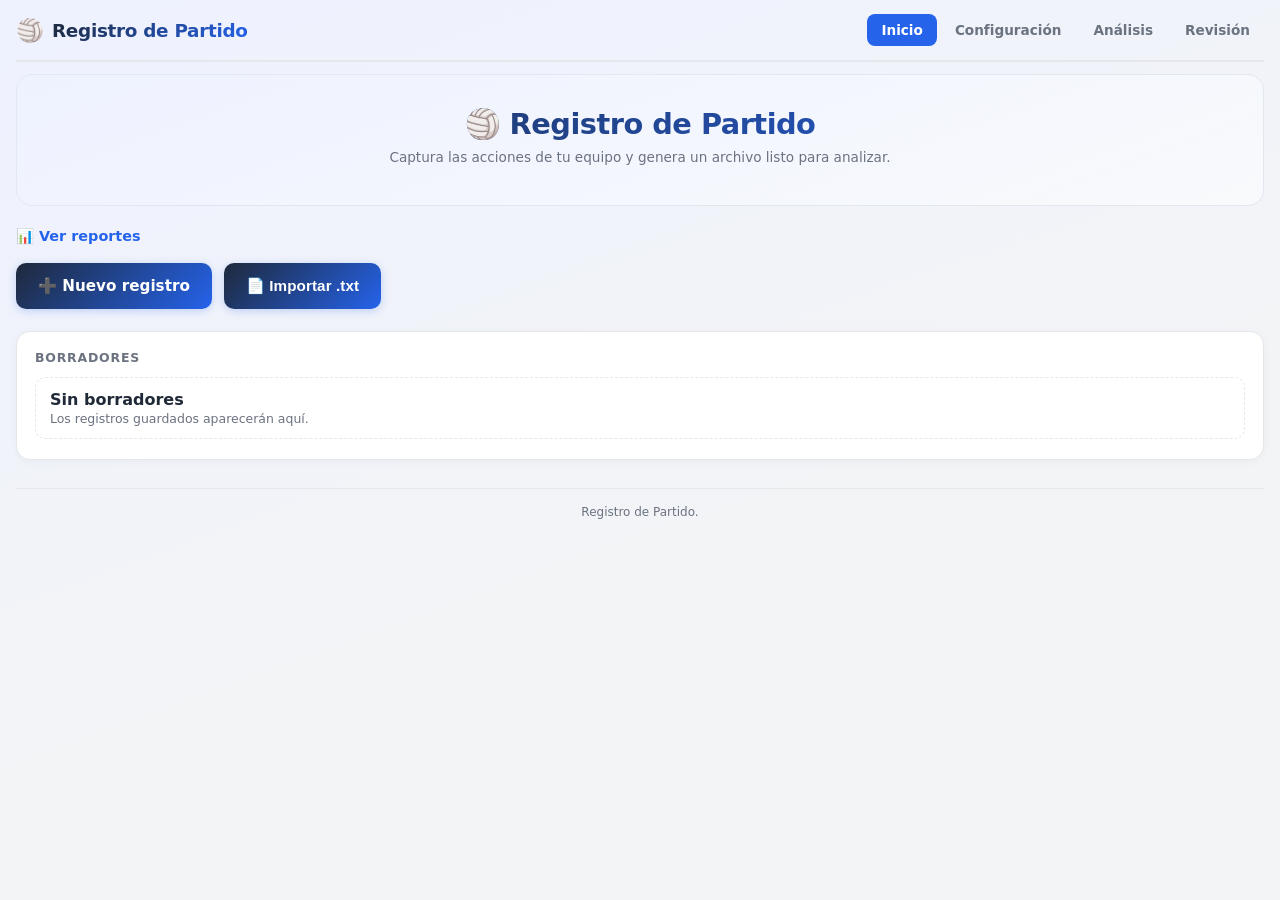
<file: logger/index.html>
<!DOCTYPE html>
<html lang="es">
<head>
  <meta charset="UTF-8">
  <meta name="viewport" content="width=device-width, initial-scale=1.0">
  <title>Registro de Partido</title>
    <link rel="icon" href="../favicon.ico" sizes="any">
  <!-- Shared design tokens from the generated reports (read-only) -->
  <link rel="stylesheet" href="../styles.css">
  <!-- Logger-specific layout -->
  <link rel="stylesheet" href="logger.css">
  <!-- Apply a stored theme choice before first paint (shared with the reports). -->
  <script>
  (function () {
    try {
      var t = localStorage.getItem('va-theme');
      if (t === 'light' || t === 'dark') {
        document.documentElement.setAttribute('data-theme', t);
      }
    } catch (e) {}
  })();
  </script>
</head>
<body class="lg-body">
<div class="container lg-container">

  <!-- ===== App bar ===== -->
  <header class="lg-appbar">
    <a href="#home" class="lg-appbar__brand">
      <span class="lg-appbar__logo" aria-hidden="true">🏐</span>
      <span class="lg-appbar__title">Registro de Partido</span>
    </a>
    <nav class="lg-appbar__nav" aria-label="Navegación principal">
      <a href="#home" class="lg-navlink" data-screen="home">Inicio</a>
      <a href="#setup" class="lg-navlink" data-screen="setup">Configuración</a>
      <a href="#analysis" class="lg-navlink" data-screen="analysis">Análisis</a>
      <a href="#review" class="lg-navlink" data-screen="review">Revisión</a>
    </nav>
  </header>

  <main class="lg-main">

    <!-- ================= HOME ================= -->
    <section id="screen-home" class="lg-screen" data-screen="home" aria-labelledby="home-title">
      <div class="hub-hero lg-hero">
        <h1 id="home-title"><span style="-webkit-text-fill-color:initial;">🏐</span> Registro de Partido</h1>
        <p class="hub-subtitle">Captura las acciones de tu equipo y genera un archivo listo para analizar.</p>
      </div>

      <p class="lg-reports-link">
        <a href="../index.html">📊 Ver reportes</a>
      </p>

      <div class="lg-actions">
        <a href="#setup" id="home-new" class="btn-primary lg-action-btn">➕ Nuevo registro</a>
        <button type="button" id="home-import" class="btn-primary lg-action-btn">📄 Importar .txt</button>
        <input type="file" id="lg-import-file" accept=".txt,text/plain" hidden>
      </div>

      <section class="lg-panel" aria-labelledby="drafts-title">
        <h2 id="drafts-title" class="lg-panel__title">Borradores</h2>
        <ul id="lg-drafts" class="lg-draft-list">
          <li class="lg-draft lg-draft--empty">
            <div class="lg-draft__info">
              <span class="lg-draft__name">Sin borradores</span>
              <span class="lg-draft__meta">Los registros guardados aparecerán aquí.</span>
            </div>
          </li>
        </ul>
      </section>
    </section>

    <!-- ================= SETUP WIZARD ================= -->
    <section id="screen-setup" class="lg-screen" data-screen="setup" aria-labelledby="setup-title">
      <div class="page-header lg-page-header">
        <a href="#home" class="back-link">← Inicio</a>
        <h1 id="setup-title">Configuración del partido</h1>
      </div>

      <ol class="lg-steps" aria-label="Pasos de configuración">
        <li class="lg-step lg-step--active">
          <span class="lg-step__num">1</span>
          <span class="lg-step__label">Equipo</span>
        </li>
        <li class="lg-step">
          <span class="lg-step__num">2</span>
          <span class="lg-step__label">Partido</span>
        </li>
        <li class="lg-step">
          <span class="lg-step__num">3</span>
          <span class="lg-step__label">Videos</span>
        </li>
      </ol>

      <!-- Step 1: Equipo -->
      <section class="lg-panel" aria-labelledby="setup-step1-title">
        <h2 id="setup-step1-title" class="lg-panel__title">1 · Equipo</h2>
        <div class="lg-field">
          <label for="setup-dataset">Equipo y torneo</label>
          <select id="setup-dataset">
            <option value="">— Selecciona un equipo —</option>
            <option value="__manual__">➕ Nuevo equipo (próximamente)</option>
          </select>
        </div>

        <div id="setup-manual" class="lg-notice" hidden>
          <p>🚧 La creación de equipos nuevos estará disponible en una próxima versión. Por ahora, selecciona un equipo existente de la lista.</p>
        </div>

        <div class="lg-field">
          <span class="lg-field__label">Roster</span>
          <div id="setup-roster-preview" class="lg-chips" aria-live="polite">
            <span class="lg-chips__empty">Selecciona un equipo para cargar el roster.</span>
          </div>
        </div>
        <p id="setup-step1-error" class="lg-error" role="alert"></p>
      </section>

      <!-- Step 2: Partido -->
      <section class="lg-panel" aria-labelledby="setup-step2-title">
        <h2 id="setup-step2-title" class="lg-panel__title">2 · Partido</h2>
        <div class="lg-field">
          <label for="setup-opponent">Rival</label>
          <input id="setup-opponent" type="text" placeholder="Atlas">
        </div>
        <div class="lg-field-row">
          <div class="lg-field">
            <label for="setup-order">Número de partido (NN)</label>
            <input id="setup-order" type="number" min="1" max="99" step="1" inputmode="numeric" placeholder="03">
          </div>
          <div class="lg-field">
            <label for="setup-date">Fecha del partido (opcional)</label>
            <input id="setup-date" type="date">
          </div>
        </div>
        <div class="lg-derived" aria-live="polite">
          <div><span class="lg-derived__label">Archivo</span> <code id="setup-filename">—</code></div>
          <div><span class="lg-derived__label">Título</span> <span id="setup-preview-title">—</span></div>
        </div>
        <p id="setup-step2-error" class="lg-error" role="alert"></p>
      </section>

      <!-- Step 3: Videos y sets -->
      <section class="lg-panel" aria-labelledby="setup-step3-title">
        <h2 id="setup-step3-title" class="lg-panel__title">3 · Videos y sets</h2>
        <p class="lg-hint">El marcador inicial indica los puntos anteriores a la grabación; no agrega jugadas ni estadísticas.</p>
        <div id="setup-sets" class="lg-sets"></div>
        <button type="button" id="setup-add-set" class="lg-btn-ghost">➕ Agregar set</button>
        <p id="setup-step3-error" class="lg-error" role="alert"></p>
      </section>

      <div class="lg-wizard-nav">
        <button type="button" id="setup-reset" class="lg-btn-ghost">Reiniciar</button>
        <button type="button" id="setup-start" class="btn-primary lg-action-btn" disabled>Comenzar análisis →</button>
      </div>
    </section>

    <!-- ================= ANALYSIS ================= -->
    <section id="screen-analysis" class="lg-screen" data-screen="analysis" aria-labelledby="analysis-title">
      <div class="page-header lg-page-header">
        <a href="#setup" class="back-link">← Configuración</a>
        <h1 id="analysis-title">Análisis del partido</h1>
      </div>

      <div id="analysis-set-tabs" class="lg-set-tabs" role="tablist" aria-label="Sets"></div>

      <div class="lg-analysis">
        <!-- Left: video + rallies -->
        <div class="lg-analysis__main">
          <div id="analysis-video" class="lg-video lg-a-video" role="img" aria-label="Área de video del partido">
            <span class="lg-video__icon" aria-hidden="true">▶</span>
            <span class="lg-video__hint">Video del partido</span>
          </div>

          <div id="analysis-capture" class="lg-capture" hidden>
            <button type="button" id="analysis-mark" class="lg-btn-ghost lg-capture__mark">⏱ Marcar inicio</button>
            <span class="lg-capture__times" aria-live="polite">
              Inicio <b id="analysis-cap-start">—</b> · Fin <b id="analysis-cap-end">—</b>
            </span>
          </div>

          <section class="lg-panel lg-a-rallies" aria-labelledby="rallies-title">
            <h2 id="rallies-title" class="lg-panel__title">Rallies registrados</h2>
            <div id="analysis-replay" class="lg-replay" hidden></div>
            <ol id="analysis-rallies" class="lg-rally-list"></ol>
          </section>
        </div>

        <!-- Right: tagging controls -->
        <div class="lg-analysis__side">
          <div class="lg-analysis__controls">
          <section class="lg-panel lg-a-roster" aria-labelledby="roster-title">
            <h2 id="roster-title" class="lg-panel__title">Jugadora</h2>
            <div class="lg-roster" id="analysis-roster" role="group" aria-label="Jugadoras">
              <button type="button" class="lg-token-btn lg-roster-btn" disabled>1</button>
              <button type="button" class="lg-token-btn lg-roster-btn" disabled>2</button>
              <button type="button" class="lg-token-btn lg-roster-btn" disabled>7</button>
              <button type="button" class="lg-token-btn lg-roster-btn" disabled>8</button>
              <button type="button" class="lg-token-btn lg-roster-btn" disabled>10</button>
              <button type="button" class="lg-token-btn lg-roster-btn" disabled>12</button>
              <button type="button" class="lg-token-btn lg-roster-btn" disabled>17</button>
              <button type="button" class="lg-token-btn lg-roster-btn" disabled>20</button>
              <button type="button" class="lg-token-btn lg-roster-btn" disabled>23</button>
            </div>
          </section>

          <section class="lg-panel lg-a-action" aria-labelledby="action-title">
            <h2 id="action-title" class="lg-panel__title">Acción</h2>
            <div class="lg-token-row lg-token-row--action" role="group" aria-label="Acciones">
              <button type="button" class="lg-token-btn" data-action="S" title="Saque (S)"><b>S</b><small>Saque</small></button>
              <button type="button" class="lg-token-btn" data-action="R" title="Recepción (R)"><b>R</b><small>Recepción</small></button>
              <button type="button" class="lg-token-btn" data-action="E" title="Acomodo (E)"><b>E</b><small>Acomodo</small></button>
              <button type="button" class="lg-token-btn" data-action="A" title="Ataque (A)"><b>A</b><small>Ataque</small></button>
              <button type="button" class="lg-token-btn" data-action="D" title="Defensa (D)"><b>D</b><small>Defensa</small></button>
              <button type="button" class="lg-token-btn" data-action="B" title="Bloqueo (B)"><b>B</b><small>Bloqueo</small></button>
            </div>

            <h2 class="lg-panel__title lg-panel__title--sub">Calificación</h2>
            <div class="lg-token-row lg-token-row--grade" role="group" aria-label="Calificaciones">
              <button type="button" class="lg-token-btn lg-grade lg-grade--perfect" data-grade="#"><b>#</b><small>Perfecta</small></button>
              <button type="button" class="lg-token-btn lg-grade lg-grade--positive" data-grade="+"><b>+</b><small>Positiva</small></button>
              <button type="button" class="lg-token-btn lg-grade lg-grade--regular" data-grade="!"><b>!</b><small>Regular</small></button>
              <button type="button" class="lg-token-btn lg-grade lg-grade--error" data-grade="-"><b>−</b><small>Error</small></button>
            </div>
          </section>

          <section class="lg-panel lg-a-chain" aria-labelledby="chain-title">
            <h2 id="chain-title" class="lg-panel__title">Cadena del rally</h2>
            <div class="lg-chain" aria-live="polite">
              <code id="analysis-chain" class="lg-chain__text"></code>
              <span class="lg-chain__caret" aria-hidden="true"></span>
            </div>
            <div class="lg-chain-actions">
              <button type="button" id="analysis-undo" class="lg-btn-ghost">⌫ Quitar última acción</button>
            </div>
          </section>

          <section class="lg-panel lg-a-outcome" aria-labelledby="outcome-title">
            <h2 id="outcome-title" class="lg-panel__title">Resultado del rally</h2>
            <div class="lg-outcomes" role="group" aria-label="Resultado del rally">
              <button type="button" class="lg-outcome lg-outcome--won" data-outcome="won">Ganado</button>
              <button type="button" class="lg-outcome lg-outcome--lost" data-outcome="lost">Perdido</button>
              <button type="button" class="lg-outcome lg-outcome--re" data-outcome="won:re">Ganado · error rival</button>
              <button type="button" class="lg-outcome lg-outcome--se" data-outcome="won:se">Ganado · saque rival</button>
            </div>
          </section>
          </div>
          <div class="lg-analysis__submit lg-a-submit">
            <button type="button" id="analysis-send" class="btn-success lg-action-btn lg-send" disabled>✓ Enviar rally</button>
            <a href="#review" class="lg-navlink lg-analysis-next">Ir a revisión →</a>
          </div>
        </div>
      </div>
    </section>

    <!-- ================= REVIEW / EXPORT ================= -->
    <section id="screen-review" class="lg-screen" data-screen="review" aria-labelledby="review-title">
      <div class="page-header lg-page-header">
        <a href="#analysis" class="back-link">← Análisis</a>
        <h1 id="review-title">Revisión y exportación</h1>
      </div>

      <section class="lg-panel" aria-labelledby="log-title">
        <h2 id="log-title" class="lg-panel__title">Vista previa del registro</h2>
        <pre id="review-log" class="lg-log-preview" aria-label="Vista previa del archivo de registro">El registro aparecerá aquí cuando etiquetes rallies.</pre>
      </section>

      <div class="lg-review-actions">
        <button type="button" id="review-export" class="btn-primary lg-action-btn">⬇ Exportar .txt</button>
        <button type="button" id="review-import" class="btn-primary lg-action-btn">📄 Importar .txt</button>
        <button type="button" class="btn-success lg-action-btn" disabled title="Disponible próximamente">📤 Enviar para revisión</button>
      </div>
    </section>

  </main>

  <footer class="lg-footer">
    <p>Registro de Partido.</p>
  </footer>

</div>

<script src="datasets.js"></script>
<script src="app.js"></script>
</body>
</html>
</file>
<file: styles.css>
@media (max-width: 600px) {
    #githubFileSelect {
        width: 100% !important;
        min-width: 0 !important;
        margin: 10px 0 0 0 !important;
        font-size: 0.9em;
        padding: 10px 8px;
        box-sizing: border-box;
        border-radius: 8px;
        margin-left: 0;
        margin-top: 8px;
        text-overflow: ellipsis;
        overflow: hidden;
        white-space: nowrap;
    }
}

/* Responsive: Player cards span full width on small screens */
@media (max-width: 600px) {
    .players-grid,
    #teamActionsGrid {
        grid-template-columns: 1fr !important;
    }
    .stat-card,
    .match-card,
    .team-summary-card {
        width: 100%;
        grid-column: auto !important;
        margin-left: 0;
        margin-right: 0;
        padding: 18px 12px 18px 12px !important;
        font-size: 1rem !important;
        box-sizing: border-box;
    }
}
/* --- GitHub Import UI --- */
#githubFileSelect {
    display: inline-block;
    padding: 8px 12px;
    border-radius: 8px;
    border: 1px solid var(--primary);
    background: var(--surface-2);
    color: var(--primary);
    font-size: 1rem;
    font-family: inherit;
    box-shadow: 0 2px 8px rgba(37,99,235,0.08);
    transition: border-color 0.2s, box-shadow 0.2s;
    margin-left: 10px;
    min-width: 160px;
    max-width: 100%;
}
#githubFileSelect:focus, #githubFileSelect:hover {
    border-color: var(--primary-hover);
    box-shadow: 0 4px 12px rgba(37,99,235,0.15);
    outline: none;
}
@media (max-width: 600px) {
    #githubFileSelect {
        width: 100% !important;
        min-width: 0 !important;
        margin: 10px 0 0 0 !important;
        font-size: 1.1em;
        padding: 12px 10px;
        box-sizing: border-box;
        border-radius: 8px;
        margin-left: 0;
        margin-top: 8px;
    }
}

.team-summary-card {
    grid-column: span 2;
    background: var(--surface-3);
    border: 2px solid var(--primary);
    box-shadow: 0 4px 16px 0 rgba(37,99,235,0.07);
    padding: 24px 24px 18px 24px;
    font-size: 1.08rem;
    margin-bottom: 10px;
}
/* Modern summary table styles */
.summary-table {
    width: 100%;
    border-collapse: separate;
    border-spacing: 0;
    background: var(--card-bg);
    border-radius: 10px;
    box-shadow: 0 2px 8px 0 rgba(31,41,55,0.06);
    overflow: hidden;
    margin-bottom: 10px;
    font-size: 0.8rem;
    margin-top: 6px;
}
.summary-table th, .summary-table td {
    padding: 10px 14px;
    text-align: center;
    border-bottom: 1px solid var(--border-strong);
}
.summary-table th {
    background: var(--table-head-bg);
    font-weight: 600;
    color: var(--text-main);
    text-transform: uppercase;
    font-size: 0.8rem;
    letter-spacing: 0.5px;
}
.summary-table tr:last-child td {
    border-bottom: none;
}
.summary-table td:first-child {
    text-align: left;
    font-weight: 600;
    color: var(--text-main);
    background: var(--surface-2);
    border-radius: 8px 0 0 8px;
}
.summary-table td:last-child {
    border-radius: 0 8px 8px 0;
}
.summary-table tr {
}
.highlight-good {
    color: var(--success) !important;
    font-weight: bold;
    background: var(--good-bg);
    border-radius: 6px;
}
.highlight-bad {
    color: var(--danger) !important;
    font-weight: bold;
    background: var(--bad-bg);
    border-radius: 6px;
}
.highlight-regular {
    color: var(--regular-text) !important;
    font-weight: bold;
    background: var(--regular-bg);
    border-radius: 6px;
}
/* Preserve the match report's replay link appearance. */
.replay-link {
    background: var(--surface-2);
    color: var(--text-main);
    border: 1px solid var(--primary);
    border-radius: 6px;
    padding: 10px;
    font: inherit;
}
/* Spoiler-safe spectator viewer, composed from the shared dashboard components. */
.replay-viewer { --primary: var(--info-text); --text-muted: var(--ui-muted); }
.replay-workspace, .replay-playback, .replay-details { min-width: 0; }
.replay-playback { align-self: start; }
.replay-viewer .replay-details .section-title:first-child { margin-top: 0; }
.replay-viewer .stat-card { border-radius: 12px; box-shadow: none; }
.replay-viewer .back-link, .replay-viewer .replay-back-nav a,
.replay-viewer .replay-detail-note a {
    display: inline-flex;
    align-items: center;
    min-height: 44px;
}
.replay-viewer .replay-back-nav a { color: var(--card-bg) !important; box-sizing: border-box; }
.replay-viewer .section-title:focus-visible { outline: 3px solid var(--primary); outline-offset: 3px; }
.replay-viewer .section-title { min-height: 44px; box-sizing: border-box; }
.replay-viewer .report-header { margin-bottom: 16px; }
.replay-viewer .report-header h1 { overflow-wrap: anywhere; }
.replay-scoreboard { margin: 0 0 18px; padding: 16px; }
.replay-scoreboard-row {
    display: grid;
    grid-template-columns: minmax(0, 1fr) auto minmax(0, 1fr);
    align-items: center;
    gap: 20px;
}
.replay-side-label { color: var(--text-main); font-size: 1.2rem; font-weight: 700; min-width: 0; overflow-wrap: anywhere; }
/* Mirror the labels around the centred score: team reads toward it from the left, rival from the right. */
.replay-side-label:first-child { text-align: right; }
.replay-side-label:last-child { text-align: left; }
.replay-score { white-space: nowrap; font-size: 2rem; }
.replay-context { margin: 0 0 18px; text-align: center; }
.replay-current { margin: 0; }
.replay-start-note { color: var(--text-muted); font-size: 0.8rem; margin: 8px 0 0; }
.replay-video { margin: 0 0 14px; padding: 10px; }
.replay-video-frame {
    aspect-ratio: 16 / 9;
    background: var(--surface-3);
    border-radius: 8px;
    overflow: hidden;
    width: 100%;
}
.replay-video-frame > *, .replay-video-frame iframe { display: block; width: 100%; height: 100%; border: 0; }
.replay-controls { display: flex; flex-wrap: wrap; align-items: center; gap: 8px; }
.replay-control-set { display: flex; align-items: center; gap: 8px; flex: 0 1 auto; min-width: 0; }
.replay-viewer .replay-label-short { display: none; }
.replay-viewer button, .replay-viewer select, .replay-viewer .replay-link {
    background: var(--surface-2);
    color: var(--text-main);
    border: 1px solid var(--text-soft);
    border-radius: 8px;
    padding: 9px 12px;
    font: inherit;
    text-decoration: none;
    box-sizing: border-box;
    min-width: 44px;
    min-height: 44px;
}
.replay-viewer .replay-link:not([hidden]) { display: inline-flex; align-items: center; }
.replay-viewer button:not(:disabled), .replay-viewer select, .replay-viewer .replay-link { cursor: pointer; }
.replay-viewer button:disabled { opacity: 0.55; cursor: not-allowed; }
.replay-viewer .replay-link { color: var(--primary); border-color: var(--primary); }
.replay-viewer :focus-visible, .replay-notice :focus-visible {
    outline: 3px solid var(--primary);
    outline-offset: 3px;
}
.replay-status, .replay-muted { color: var(--text-muted); font-size: 0.82rem; }
.replay-status { margin: 7px 0 16px; min-height: 1.3em; }
.replay-muted { margin: 0 0 10px; }
.general-stats.replay-cards { grid-template-columns: repeat(3, minmax(0, 1fr)); gap: 12px; }
.replay-cards .stat-card { margin: 0; width: auto; }
.replay-cards .stat-value { overflow-wrap: anywhere; }
.replay-table-note { margin: 0 0 8px; overflow-wrap: anywhere; }
.replay-table-wrap {
    background: var(--card-bg);
    border-radius: 8px;
    overflow-x: auto;
    scrollbar-color: var(--border) var(--surface-2);
}
.replay-table-wrap::-webkit-scrollbar { height: 8px; }
.replay-table-wrap::-webkit-scrollbar-track { background: var(--surface-2); }
.replay-table-wrap::-webkit-scrollbar-thumb { background: var(--border); border-radius: 4px; }
.replay-table-wrap .summary-table { min-width: 0; }
.replay-detail-note { margin-top: 12px; }
.replay-viewer .replay-detail-note a { color: var(--primary); font-weight: 600; text-decoration: none; }
.replay-viewer .replay-detail-note a:hover { text-decoration: underline; }
.replay-spotlight-control { display: flex; flex-wrap: wrap; align-items: center; gap: 8px; margin: 0 0 12px; }
.replay-spotlight-control select { min-width: 0; max-width: 100%; }
.replay-spotlight-control label { color: var(--text-main); font-weight: 600; }
.replay-spotlight[hidden] { display: none; }
.replay-spotlight { margin: 0 0 14px; }
.replay-spotlight .card-header { background: var(--surface-2); color: var(--text-main); }
.replay-spotlight .card-body { padding: 12px; }
.replay-spotlight-values { display: grid; grid-template-columns: repeat(4, minmax(0, 1fr)); gap: 8px; }
.replay-spotlight-value { background: var(--surface-2); border: 1px solid var(--border); border-radius: 8px; padding: 10px 6px; text-align: center; }
.replay-spotlight-value strong { display: block; color: var(--text-main); font-size: 1.1rem; }
.replay-spotlight-value span { color: var(--text-muted); font-size: 0.68rem; }
.replay-spotlight-empty { color: var(--text-muted); font-size: 0.82rem; margin: 10px 0 0; }
.replay-table-wrap tr[aria-current="true"] { background: var(--primary-soft); font-weight: 700; }
.replay-table-wrap tr[aria-current="true"] td { background: var(--primary-soft); font-weight: 700; }
.replay-table-wrap tr[aria-current="true"] td:first-child { box-shadow: inset 3px 0 0 var(--primary); }
.replay-rallies { gap: 8px; padding: 0; margin: 0; }
.replay-rallies button { justify-content: center; padding: 8px 10px; }
.replay-rallies button.replay-rally--won { background: var(--good-bg); color: var(--good-text); border-color: var(--good-text); }
.replay-rallies button.replay-rally--lost { background: var(--bad-bg); color: var(--ui-loss-text); border-color: var(--ui-loss-text); }
.replay-rallies button[aria-current="true"] { box-shadow: inset 0 0 0 2px var(--primary); font-weight: 800; }
.replay-viewer .replay-rallies button:focus-visible { outline: 3px solid var(--text-strong); outline-offset: 3px; }
.replay-notice { margin: 20px 0; padding: 16px; background: var(--surface-2); border-radius: 8px; }
.replay-notice details { margin-top: 14px; }
.replay-viewer .section-title { margin-top: 18px; }
.replay-value-pulse { animation: replay-value-pulse 600ms ease-out; }
.rating-pill.replay-value-pulse { animation: replay-rating-pulse 600ms ease-out; }
@keyframes replay-rating-pulse {
    from { transform: scale(1.08); }
    to { transform: scale(1); }
}
@keyframes replay-value-pulse {
    0% { background: var(--primary-soft); }
    100% { background: var(--surface-2); }
}
@media (min-width: 1200px) {
    .container.replay-viewer { max-width: 1600px; }
    .replay-workspace {
        display: grid;
        grid-template-columns: minmax(0, 3fr) minmax(0, 2fr);
        gap: 24px;
        align-items: start;
    }
}
@media (min-width: 1200px) and (min-height: 800px) {
    .replay-playback { position: sticky; top: 16px; }
}
@media (max-width: 600px) {
    /* The shared mobile .stat-card rule uses !important padding; override it here. */
    .replay-viewer .replay-scoreboard.stat-card { padding: 12px 8px !important; }
    .replay-viewer .replay-video.stat-card { padding: 4px !important; }
    .replay-video-frame { border-radius: 6px; }
    .replay-scoreboard-row { gap: 10px; }
    .replay-side-label { font-size: 1rem; }
    .replay-score { font-size: 1.8rem; }
    .replay-controls { gap: 6px; }
    .replay-viewer .replay-control-set label {
        position: absolute;
        width: 1px;
        height: 1px;
        margin: -1px;
        overflow: hidden;
        clip: rect(0 0 0 0);
        white-space: nowrap;
    }
    .replay-viewer .replay-control-set select { padding: 9px 4px; }
    .replay-viewer .replay-controls > button {
        flex: 1 1 0;
        min-width: max-content;
        padding: 9px 4px;
        white-space: nowrap;
    }
    .replay-viewer .replay-label-full { display: none; }
    .replay-viewer .replay-label-short { display: inline; }
    .general-stats.replay-cards { grid-template-columns: repeat(2, minmax(0, 1fr)); gap: 8px; }
    .replay-table-wrap .summary-table th, .replay-table-wrap .summary-table td { padding: 8px 5px; }
    .replay-table-wrap .summary-table th { font-size: 0.68rem; letter-spacing: 0; }
    .replay-spotlight-values { grid-template-columns: repeat(2, minmax(0, 1fr)); }
    .replay-spotlight-control { align-items: stretch; flex-direction: column; gap: 6px; }
    .replay-spotlight-control select { width: 100%; }
}
@media (prefers-reduced-motion: reduce) {
    .replay-value-pulse, .rating-pill.replay-value-pulse { animation: none; }
}
/* Volleyball Analytics Dashboard Styles */
:root {
    --primary: #2563eb;
    --primary-hover: #1d4ed8;
    --success: #16a34a;
    --warning: #f59e0b;
    --danger: #dc2626;
    --bg: #f3f4f6;
    --bg-grad-1: #eef2ff;
    --bg-grad-2: #f3f4f6;
    --card-bg: #ffffff;
    --surface-2: #f8fafc;
    --surface-3: #f1f5f9;
    --border: #e2e8f0;
    --border-strong: #e5e7eb;
    --text-main: #1f2937;
    --text-muted: #6b7280;
    --ui-muted: #475569;
    --ui-loss-text: #b91c1c;
    --text-soft: #64748b;
    --text-faint: #94a3b8;
    --text-strong: #0f172a;
    --bar-track: #f3f4f6;
    --table-head-bg: #f3f4f6;
    --good-bg: #f0fdf4;
    --good-text: #15803d;
    --good-border: #86efac;
    --bad-bg: #fef2f2;
    --bad-text: #dc2626;
    --bad-border: #fca5a5;
    --regular-bg: #fef3c7;
    --regular-text: #d97706;
    --rating-mid-text: #92400e;
    --win-bg: #dcfce7;
    --win-text: #16a34a;
    --loss-bg: #fee2e2;
    --loss-text: #dc2626;
    --pos-bg: #e0e7ff;
    --pos-text: #4338ca;
    --primary-soft: #eef2ff;
    --info-bg: #eff6ff;
    --info-text: #1d4ed8;
    --info-border: #93c5fd;
    --regular-border: #fcd34d;
    --heading-grad-1: #1e293b;
    --heading-grad-2: #2563eb;
}

/* Dark theme tokens. Applied when the user explicitly picks dark, or when the
   OS prefers dark and the user has not picked light. */
:root[data-theme="dark"] {
    --primary: #3b82f6;
    --primary-hover: #93c5fd;
    --success: #4ade80;
    --warning: #fbbf24;
    --danger: #f87171;
    --bg: #0f172a;
    --bg-grad-1: #0b1120;
    --bg-grad-2: #0f172a;
    --card-bg: #1e293b;
    --surface-2: #273449;
    --surface-3: #223047;
    --border: #334155;
    --border-strong: #3b4a63;
    --text-main: #e5e7eb;
    --text-muted: #94a3b8;
    --ui-muted: #94a3b8;
    --ui-loss-text: #fca5a5;
    --text-soft: #94a3b8;
    --text-faint: #64748b;
    --text-strong: #f1f5f9;
    --bar-track: #334155;
    --table-head-bg: #273449;
    --good-bg: rgba(34,197,94,0.16);
    --good-text: #4ade80;
    --good-border: rgba(134,239,172,0.4);
    --bad-bg: rgba(248,113,113,0.16);
    --bad-text: #f87171;
    --bad-border: rgba(252,165,165,0.4);
    --regular-bg: rgba(251,191,36,0.16);
    --regular-text: #fbbf24;
    --rating-mid-text: var(--regular-text);
    --win-bg: rgba(34,197,94,0.18);
    --win-text: #4ade80;
    --loss-bg: rgba(248,113,113,0.18);
    --loss-text: #f87171;
    --pos-bg: rgba(99,102,241,0.22);
    --pos-text: #c7d2fe;
    --primary-soft: rgba(96,165,250,0.16);
    --info-bg: rgba(96,165,250,0.16);
    --info-text: #93c5fd;
    --info-border: rgba(147,197,253,0.4);
    --regular-border: rgba(252,211,77,0.4);
    --heading-grad-1: #93c5fd;
    --heading-grad-2: #60a5fa;
}

@media (prefers-color-scheme: dark) {
    :root:not([data-theme="light"]) {
        --primary: #3b82f6;
        --primary-hover: #93c5fd;
        --success: #4ade80;
        --warning: #fbbf24;
        --danger: #f87171;
        --bg: #0f172a;
        --bg-grad-1: #0b1120;
        --bg-grad-2: #0f172a;
        --card-bg: #1e293b;
        --surface-2: #273449;
        --surface-3: #223047;
        --border: #334155;
        --border-strong: #3b4a63;
        --text-main: #e5e7eb;
        --text-muted: #94a3b8;
        --ui-muted: #94a3b8;
        --ui-loss-text: #fca5a5;
        --text-soft: #94a3b8;
        --text-faint: #64748b;
        --text-strong: #f1f5f9;
        --bar-track: #334155;
        --table-head-bg: #273449;
        --good-bg: rgba(34,197,94,0.16);
        --good-text: #4ade80;
        --good-border: rgba(134,239,172,0.4);
        --bad-bg: rgba(248,113,113,0.16);
        --bad-text: #f87171;
        --bad-border: rgba(252,165,165,0.4);
        --regular-bg: rgba(251,191,36,0.16);
        --regular-text: #fbbf24;
        --rating-mid-text: var(--regular-text);
        --win-bg: rgba(34,197,94,0.18);
        --win-text: #4ade80;
        --loss-bg: rgba(248,113,113,0.18);
        --loss-text: #f87171;
        --pos-bg: rgba(99,102,241,0.22);
        --pos-text: #c7d2fe;
        --primary-soft: rgba(96,165,250,0.16);
        --info-bg: rgba(96,165,250,0.16);
        --info-text: #93c5fd;
        --info-border: rgba(147,197,253,0.4);
        --regular-border: rgba(252,211,77,0.4);
        --heading-grad-1: #93c5fd;
        --heading-grad-2: #60a5fa;
    }
}

body {
    font-family: 'Segoe UI', system-ui, sans-serif;
    background: linear-gradient(160deg, var(--bg-grad-1) 0%, var(--bg-grad-2) 60%);
    color: var(--text-main);
    margin: 0;
    padding: 20px;
    min-height: 100vh;
}

.container {
    max-width: 1000px;
    margin: 0 auto;
}

.input-section {
    background: var(--card-bg);
    padding: 24px 24px 20px;
    border-radius: 16px;
    box-shadow: 0 4px 24px -4px rgba(37,99,235,0.10), 0 1px 4px rgba(0,0,0,0.06);
    margin-bottom: 30px;
    border-top: 4px solid var(--primary);
}

.input-section h2 {
    margin: 0 0 6px;
    font-size: 1.4rem;
    font-weight: 800;
    letter-spacing: -0.3px;
    color: var(--primary);
}

.input-section p {
    margin: 0 0 12px;
    font-size: 0.85rem;
    color: var(--text-muted);
}

textarea {
    width: 100%;
    height: 80px;
    padding: 10px 12px;
    border: 1.5px solid var(--border);
    border-radius: 10px;
    font-family: monospace;
    font-size: 0.85rem;
    margin-bottom: 10px;
    box-sizing: border-box;
    transition: border-color 0.2s, box-shadow 0.2s;
    background: var(--surface-2);
}

textarea:focus {
    outline: none;
    border-color: var(--primary);
    box-shadow: 0 0 0 3px rgba(37,99,235,0.12);
    background: var(--card-bg);
}

.btn-group { display: flex; gap: 10px; flex-wrap: wrap; align-items: center; }
button {
    padding: 10px 20px;
    border-radius: 8px;
    cursor: pointer;
    font-weight: 600;
    font-size: 0.88rem;
    border: none;
    transition: background 0.15s ease, transform 0.1s ease, box-shadow 0.15s ease;
    letter-spacing: 0.1px;
}
button:hover { transform: translateY(-1px); }
button:active { transform: translateY(0); }
.btn-primary {
    background: linear-gradient(135deg, #1e293b 0%, #2563eb 100%);
    color: white;
    box-shadow: 0 2px 8px rgba(37,99,235,0.25);
}
.btn-primary:hover {
    background: linear-gradient(135deg, #0f172a 0%, #1d4ed8 100%);
    box-shadow: 0 4px 14px rgba(37,99,235,0.35);
}
.btn-success {
    background: linear-gradient(135deg, #15803d 0%, #16a34a 100%);
    color: white;
    box-shadow: 0 2px 8px rgba(22,163,74,0.25);
}
.btn-success:hover {
    background: linear-gradient(135deg, #166534 0%, #15803d 100%);
    box-shadow: 0 4px 14px rgba(22,163,74,0.35);
}

.dashboard {
    display: none;
    background: var(--card-bg);
    padding: 24px;
    border-radius: 16px;
    box-shadow: 0 4px 24px -4px rgba(0,0,0,0.10), 0 1px 4px rgba(0,0,0,0.06);
}

.report-header {
    text-align: center;
    margin-bottom: 24px;
    padding-bottom: 16px;
    border-bottom: 2px solid var(--border-strong);
}

.report-header h1 {
    margin: 0;
    font-size: 1.6rem;
    font-weight: 800;
    letter-spacing: -0.5px;
    background: linear-gradient(135deg, var(--heading-grad-1) 0%, var(--heading-grad-2) 100%);
    -webkit-background-clip: text;
    -webkit-text-fill-color: transparent;
    background-clip: text;
}

.report-header #reportDate {
    color: var(--text-muted);
    margin: 4px 0 0;
    font-size: 0.8rem;
}

.youtube-banner {
    display: flex;
    align-items: center;
    justify-content: center;
    gap: 12px;
    margin-top: 12px;
    padding: 10px 16px;
    background: var(--card-bg);
    border: 1px solid var(--border-strong);
    border-radius: 12px;
    flex-wrap: wrap;
}

.youtube-banner__label {
    display: flex;
    align-items: center;
    gap: 6px;
    color: var(--text-main);
    font-size: 0.8rem;
    font-weight: 700;
    text-transform: uppercase;
    letter-spacing: 0.6px;
    white-space: nowrap;
}

.youtube-banner__icon {
    width: 22px;
    height: 22px;
    color: #dc2626;
    flex-shrink: 0;
}

.youtube-banner__links {
    display: flex;
    flex-wrap: wrap;
    align-items: center;
    gap: 8px;
    max-width: 100%;
}

.youtube-banner__sets {
    display: flex;
    flex-wrap: wrap;
    flex: 0 1 max-content;
    max-width: 100%;
    gap: 8px;
}

@media (max-width: 767px) {
    .youtube-banner__links { width: 100%; justify-content: center; }
    .youtube-banner__sets { flex-basis: 100%; justify-content: center; }
}

.youtube-set-link {
    display: inline-flex;
    align-items: center;
    gap: 5px;
    padding: 5px 14px;
    background: #dc2626;
    color: #fff !important;
    font-size: 0.82rem;
    font-weight: 600;
    border-radius: 20px;
    text-decoration: none !important;
    box-sizing: border-box;
    min-width: 44px;
    min-height: 44px;
    white-space: nowrap;
    transition: background 0.15s ease, transform 0.1s ease;
    box-shadow: 0 2px 6px rgba(220, 38, 38, 0.3);
}

.youtube-set-link:hover {
    background: #b91c1c;
    transform: translateY(-1px);
    box-shadow: 0 4px 10px rgba(220, 38, 38, 0.4);
}

.youtube-set-link::before {
    content: '▶';
    font-size: 0.65rem;
}

.general-stats {
    display: grid;
    grid-template-columns: repeat(3, 1fr);
    gap: 12px;
    margin-bottom: 28px;
}

.stat-card {
    background: linear-gradient(160deg, var(--surface-2) 0%, var(--surface-3) 100%);
    padding: 16px 10px;
    border-radius: 12px;
    border: 1px solid var(--border);
    text-align: center;
    box-shadow: 0 2px 8px rgba(0,0,0,0.04);
}

.stat-value { font-size: 1.8rem; font-weight: 800; color: var(--text-main); line-height: 1; margin-bottom: 4px; }
.stat-label { color: var(--text-muted); font-size: 0.65rem; text-transform: uppercase; letter-spacing: 0.7px; font-weight: 600; }

.players-grid {
    display: grid;
    grid-template-columns: repeat(2, 1fr);
    gap: 15px;
}

.stat-card,
.match-card {
    border: 1px solid var(--border-strong);
    border-radius: 12px;
    overflow: hidden;
    background: var(--card-bg);
    page-break-inside: avoid;
}

.card-header {
    background: linear-gradient(135deg, #1e293b 0%, #2d3f5e 100%);
    color: white;
    padding: 10px 16px;
    display: flex;
    justify-content: space-between;
    align-items: center;
}

.player-number { font-weight: 800; font-size: 1rem; letter-spacing: 0.2px; }
.rating-pill {
    display: inline-flex;
    align-items: center;
    justify-content: center;
    padding: 1px 9px;
    border: 0;
    border-radius: 999px;
    background: var(--surface-3);
    color: var(--text-main);
    font-weight: 700;
    font-variant-numeric: tabular-nums;
    line-height: 1.25;
    white-space: nowrap;
}
.rating-pill[data-tier="high"] { color: var(--good-text); }
.rating-pill[data-tier="mid"] { color: var(--rating-mid-text); }
.rating-pill[data-tier="low"] { color: var(--ui-loss-text); }

.card-body { padding: 12px; }

.result-badge {
    display: inline-block;
    padding: 3px 12px;
    border-radius: 20px;
    font-weight: 800;
    font-size: 0.8rem;
    margin-bottom: 8px;
    letter-spacing: 0.3px;
}
.result-win  { background: var(--win-bg); color: var(--win-text); }
.result-loss { background: var(--loss-bg); color: var(--loss-text); }

.position-badge {
    display: inline-block;
    padding: 3px 12px;
    border-radius: 20px;
    font-weight: 700;
    font-size: 0.75rem;
    margin-bottom: 8px;
    background: var(--pos-bg);
    color: var(--pos-text);
    -webkit-text-fill-color: var(--pos-text);
    letter-spacing: 0.3px;
}

.metric-row { display: flex; justify-content: space-between; align-items: baseline; margin-bottom: 2px; font-size: 0.75rem; font-weight: 500; color: var(--text-muted); }
.metric-row span:last-child { font-weight: 800; font-size: 0.88rem; color: var(--text-main); }
.bar-container { height: 6px; background: var(--bar-track); border-radius: 3px; margin-bottom: 6px; overflow: hidden; }
.bar-fill { height: 100%; border-radius: 3px; }

.action-section {
    margin-top: 10px;
    padding-top: 8px;
    border-top: 1px dashed var(--border);
}

.action-title { font-size: 0.7rem; text-transform: uppercase; color: var(--text-faint); margin-bottom: 5px; font-weight: 600; }

.action-grid { display: flex; flex-wrap: wrap; gap: 6px; }

.action-pill {
    display: flex;
    align-items: center;
    background: var(--surface-2);
    padding: 4px 10px;
    border-radius: 20px;
    font-size: 0.7rem;
    border: 1px solid var(--border);
    transition: background 0.1s;
}

.action-name { color: var(--text-soft); margin-right: 4px; font-weight: 500; }
.action-count { font-weight: 500; color: var(--text-strong); }
.action-pct { margin-left: 6px; color: var(--text-soft); font-weight: 500; }

/* Section title headings */
.section-title {
    display: flex;
    align-items: center;
    gap: 8px;
    font-size: 0.78rem;
    font-weight: 700;
    text-transform: uppercase;
    letter-spacing: 0.8px;
    color: var(--text-muted);
    margin: 22px 0 12px;
    padding: 0;
    cursor: pointer;
    user-select: none;
}

.section-title::before {
    content: '';
    display: inline-block;
    width: 4px;
    height: 16px;
    background: linear-gradient(180deg, var(--primary) 0%, #818cf8 100%);
    border-radius: 2px;
    flex-shrink: 0;
}

.section-title .section-title-text {
}

.section-title .chevron {
    font-size: 1rem;
    line-height: 1;
    transition: transform 0.2s ease;
    color: var(--text-faint);
    flex-shrink: 0;
    -webkit-text-fill-color: var(--text-faint);
}

.section-title.collapsed .chevron {
    transform: rotate(-90deg);
}

.section-content {
    overflow: hidden;
    transition: max-height 0.35s ease, opacity 0.25s ease;
    max-height: 9999px;
    opacity: 1;
}

.section-content.collapsed {
    max-height: 0 !important;
    opacity: 0;
}

.section-title:first-of-type {
    margin-top: 4px;
}

/* ===== Dashboard Hub Styles ===== */

.hub-hero {
    text-align: center;
    padding: 32px 24px 24px;
    margin-bottom: 28px;
    background: linear-gradient(160deg, var(--bg-grad-1) 0%, var(--surface-2) 100%);
    border-radius: 16px;
    border: 1px solid var(--border);
}

.hub-hero h1 {
    margin: 0 0 8px;
    font-size: 1.8rem;
    font-weight: 800;
    letter-spacing: -0.5px;
    background: linear-gradient(135deg, var(--heading-grad-1) 0%, var(--heading-grad-2) 100%);
    -webkit-background-clip: text;
    -webkit-text-fill-color: transparent;
    background-clip: text;
}

.hub-hero .hub-subtitle {
    color: var(--text-muted);
    font-size: 0.85rem;
    margin: 0 0 16px;
}

.hub-hero-stats {
    display: flex;
    justify-content: center;
    gap: 24px;
    flex-wrap: wrap;
}

.hub-hero-stat {
    text-align: center;
}

.hub-hero-stat .stat-value {
    font-size: 1.6rem;
    font-weight: 800;
    line-height: 1.2;
}

.hub-hero-stat .stat-label {
    color: var(--text-muted);
    font-size: 0.7rem;
    text-transform: uppercase;
    letter-spacing: 0.5px;
    font-weight: 600;
}

/* Navigation Tiles */
.hub-nav {
    display: grid;
    grid-template-columns: repeat(3, 1fr);
    gap: 16px;
    margin-bottom: 24px;
}

.hub-tile {
    background: var(--card-bg);
    border: 1px solid var(--border);
    border-radius: 14px;
    padding: 24px 18px;
    text-align: center;
    text-decoration: none;
    color: inherit;
    transition: transform 0.15s ease, box-shadow 0.15s ease, border-color 0.15s ease;
    display: flex;
    flex-direction: column;
    align-items: center;
    gap: 10px;
}

.hub-tile:hover {
    box-shadow: 0 8px 24px rgba(37, 99, 235, 0.12);
    border-color: var(--primary);
}

.hub-tile-icon {
    font-size: 2rem;
    line-height: 1;
}

.hub-tile-title {
    font-size: 1rem;
    font-weight: 700;
    color: var(--text-main);
}

.hub-tile-stat {
    font-size: 0.82rem;
    color: var(--text-muted);
    line-height: 1.4;
}

.hub-tile-stat strong {
    color: var(--text-main);
    font-weight: 700;
}

.hub-tile-btn {
    display: inline-block;
    margin-top: 8px;
    padding: 8px 20px;
    background: var(--primary);
    color: white;
    border-radius: 6px;
    font-size: 0.82rem;
    font-weight: 600;
    text-decoration: none;
}

/* Last match banner */
.hub-last-match {
    display: flex;
    align-items: center;
    gap: 16px;
    padding: 14px 20px;
    background: var(--card-bg);
    border: 1px solid var(--border);
    border-radius: 12px;
    flex-wrap: wrap;
}

.hub-last-match-label {
    font-size: 0.7rem;
    text-transform: uppercase;
    letter-spacing: 0.6px;
    font-weight: 700;
    color: var(--text-muted);
    white-space: nowrap;
}

.hub-last-match-title {
    font-weight: 700;
    font-size: 0.95rem;
    color: var(--text-main);
}

.hub-last-match-rating {
    font-weight: 800;
    font-size: 0.95rem;
    margin-left: auto;
}

.hub-last-match a {
    padding: 6px 16px;
    background: var(--primary);
    color: white;
    border-radius: 6px;
    font-size: 0.8rem;
    font-weight: 600;
    text-decoration: none;
    white-space: nowrap;
}

.hub-last-match a:hover {
    background: var(--primary-hover);
}

/* Page header for intermediate pages */
.page-header {
    display: flex;
    align-items: center;
    gap: 16px;
    margin-bottom: 20px;
}

.page-header h1 {
    margin: 0;
    font-size: 1.4rem;
    font-weight: 800;
    background: linear-gradient(135deg, var(--heading-grad-1) 0%, var(--heading-grad-2) 100%);
    -webkit-background-clip: text;
    -webkit-text-fill-color: transparent;
    background-clip: text;
}

.page-header .back-link {
    font-size: 0.85rem;
    color: var(--primary);
    text-decoration: none;
    font-weight: 600;
}

.page-header .back-link:hover {
    text-decoration: underline;
}

@media (max-width: 600px) {
    .hub-nav {
        grid-template-columns: 1fr;
    }
    .hub-hero-stats {
        gap: 16px;
    }
    .hub-last-match {
        flex-direction: column;
        align-items: flex-start;
        gap: 8px;
    }
    .hub-last-match-rating {
        margin-left: 0;
    }
}

/* ===== Dark mode ===== */

/* Fixed light/dark toggle, present on every generated page. */
.theme-toggle {
    position: fixed;
    top: 14px;
    right: 14px;
    z-index: 1000;
    width: 42px;
    height: 42px;
    padding: 0;
    border-radius: 50%;
    border: 1px solid var(--border);
    background: var(--card-bg);
    color: var(--text-main);
    font-size: 1.15rem;
    line-height: 1;
    cursor: pointer;
    box-shadow: 0 2px 10px rgba(0, 0, 0, 0.15);
    display: flex;
    align-items: center;
    justify-content: center;
    transition: background 0.15s ease, transform 0.1s ease, border-color 0.15s ease;
}

.theme-toggle:hover {
    transform: translateY(-1px);
    border-color: var(--primary);
}

@media print {
    .theme-toggle { display: none !important; }
}

/* --- Season Objectives (progress rings) --- */
.objectives-grid {
    display: flex;
    flex-wrap: wrap;
    gap: 24px;
    justify-content: center;
}

.objective-ring {
    display: flex;
    flex-direction: column;
    align-items: center;
    width: 140px;
}

.objective-ring-svg {
    width: 120px;
    height: 120px;
    transform: rotate(-90deg);
}

.objective-ring-track {
    fill: none;
    stroke: var(--border);
    stroke-width: 10;
}

.objective-ring-fill {
    fill: none;
    stroke-width: 10;
    stroke-linecap: round;
}

.objective-ring-value {
    transform: rotate(90deg);
    transform-origin: center;
    text-anchor: middle;
    dominant-baseline: central;
    font-size: 20px;
    font-weight: 700;
}

.objective-ring-label {
    margin-top: 10px;
    text-align: center;
    font-size: 0.85rem;
    font-weight: 600;
    color: var(--text-main);
    line-height: 1.3;
}

.hub-hero-objectives {
    margin-top: 24px;
    padding-top: 20px;
    border-top: 1px solid var(--border);
}

.hub-objectives-title {
    color: var(--text-muted);
    font-size: 0.7rem;
    text-transform: uppercase;
    letter-spacing: 0.5px;
    font-weight: 600;
    margin-bottom: 14px;
}

@media (max-width: 600px) {
    .objectives-grid {
        gap: 16px;
    }
}

/* Reader-first report links and action-summary metrics. */
.youtube-banner { padding-top: 4px; padding-bottom: 4px; }
.youtube-banner__links,
.youtube-banner__sets { gap: 4px; }
.youtube-set-link {
    display: inline-flex;
    align-items: center;
    min-width: 44px;
    min-height: 44px;
    padding: 6px 8px;
    box-sizing: border-box;
    background: transparent;
    color: #fff !important;
    border-radius: 20px;
    text-decoration: none !important;
    white-space: normal;
    box-shadow: none;
    transition: none;
}
.youtube-set-link::before { content: none; }
.youtube-set-link__surface {
    display: inline-flex;
    align-items: center;
    min-height: 32px;
    padding: 6px 10px;
    box-sizing: border-box;
    border-radius: 20px;
    background: #dc2626;
    color: #fff;
    font-size: 0.82rem;
    font-weight: 600;
    line-height: 20px;
    white-space: nowrap;
}
.youtube-set-link:hover { background: transparent; transform: none; box-shadow: none; }
.youtube-set-link:hover .youtube-set-link__surface { background: #b91c1c; }
.youtube-set-link:focus-visible { outline: 3px solid var(--primary); outline-offset: -3px; }

/* Native selects keep their full focus frame inside the viewer control. */
.replay-viewer #replay-set:focus-visible,
.replay-viewer #replay-spotlight-select:focus-visible {
    outline: 3px solid var(--primary);
    outline-offset: -3px;
}

/* Reader hubs: hooks only; the dataset hub keeps the original hub styles above. */
.hub-page .container { max-width: 1000px; }
.hub-page a:focus-visible {
    outline: 3px solid var(--primary);
    outline-offset: 2px;
}

/* ===== Root landing page: compact hero, featured competition, lively cards ===== */
.hub-root-hero {
    text-align: left;
    padding: 20px 24px;
    margin-bottom: 20px;
}
.hub-root-hero h1 { margin: 0 0 4px; }
.hub-root-hero .hub-subtitle { margin: 0; }
/* Keep the decorative ball emoji visible inside the gradient-clipped heading. */
.hub-hero-emoji { -webkit-text-fill-color: initial; }

.hub-current { margin: 0 0 24px; }
.hub-current-grid { display: grid; grid-template-columns: minmax(0, 1fr); gap: 16px; }
.hub-feature {
    display: flex;
    flex-direction: column;
    gap: 12px;
    min-width: 0;
    padding: 16px 20px 18px;
    background: var(--card-bg);
    border: 1px solid var(--border);
    border-top: 4px solid var(--primary);
    border-radius: 16px;
    box-shadow: 0 1px 3px rgba(15, 23, 42, 0.08);
    transition: transform 0.15s ease, box-shadow 0.15s ease, border-color 0.15s ease;
}
.hub-feature-top { display: flex; flex-wrap: wrap; align-items: center; gap: 8px; }
.hub-status {
    display: inline-flex;
    align-items: center;
    gap: 6px;
    padding: 3px 10px;
    border-radius: 999px;
    background: var(--win-bg);
    color: var(--good-text);
    font-size: 0.8125rem;
    font-weight: 700;
}
.hub-status-dot { font-size: 0.7em; line-height: 1; }
.hub-feature-type { color: var(--text-muted); font-size: 0.8125rem; font-weight: 600; }
.hub-feature-title { margin: 0; font-size: 1.35rem; font-weight: 800; line-height: 1.25; }
.hub-feature-title a {
    display: inline-block;
    padding: 4px 0;
    color: var(--text-main);
    text-decoration: none;
    overflow-wrap: anywhere;
}
.hub-feature-title a:hover { color: var(--primary); }

.hub-kpis { display: flex; flex-wrap: wrap; gap: 8px; margin: 0; padding: 0; list-style: none; }
.hub-kpi {
    display: inline-flex;
    align-items: baseline;
    gap: 6px;
    padding: 6px 12px;
    background: var(--surface-2);
    border: 1px solid var(--border);
    border-radius: 999px;
    font-variant-numeric: tabular-nums;
}
.hub-kpi-value { color: var(--text-main); font-size: 1.05rem; font-weight: 800; }
.hub-kpi-label { color: var(--text-muted); font-size: 0.8125rem; font-weight: 600; }

.hub-score {
    display: flex;
    flex-direction: column;
    gap: 8px;
    min-height: 44px;
    padding: 10px 14px;
    box-sizing: border-box;
    background: var(--surface-2);
    border: 1px solid var(--border);
    border-radius: 12px;
    color: inherit;
    text-decoration: none;
    transition: transform 0.15s ease, box-shadow 0.15s ease, border-color 0.15s ease;
}
.hub-score:hover { border-color: var(--primary); }
.hub-score-header { display: flex; flex-wrap: wrap; align-items: center; gap: 6px 12px; }
.hub-score-label {
    color: var(--text-muted);
    font-size: 0.75rem;
    font-weight: 700;
    letter-spacing: 0.5px;
    text-transform: uppercase;
}
.hub-score-title { color: var(--text-main); font-weight: 700; overflow-wrap: anywhere; }
.hub-score-meta {
    display: inline-flex;
    flex-wrap: wrap;
    align-items: center;
    gap: 6px 12px;
    margin-left: auto;
    font-variant-numeric: tabular-nums;
}
.hub-score-meta .result-badge { margin: 0; }
.hub-score-rating { color: var(--text-muted); font-size: 0.8125rem; }
.hub-score-sets { font-size: 0.875rem; font-variant-numeric: tabular-nums; }
.hub-sets-label, .hub-set-label { color: var(--text-muted); }
.hub-set-list {
    display: flex;
    flex-wrap: wrap;
    gap: 4px 24px;
    margin: 4px 0 0;
    padding: 0;
    list-style: none;
}
.hub-score-set { display: grid; grid-template-columns: auto minmax(0, 1fr); column-gap: 8px; }
.hub-set-value { color: var(--text-main); font-weight: 700; overflow-wrap: anywhere; }

.hub-mini-tiles { display: grid; grid-template-columns: repeat(3, minmax(0, 1fr)); gap: 8px; }
.hub-mini-tile {
    display: flex;
    align-items: center;
    gap: 10px;
    min-width: 0;
    min-height: 56px;
    padding: 8px 12px;
    box-sizing: border-box;
    background: var(--card-bg);
    border: 1px solid var(--border);
    border-radius: 12px;
    color: var(--text-main);
    font-size: 0.9rem;
    font-weight: 700;
    text-decoration: none;
    transition: transform 0.15s ease, box-shadow 0.15s ease, border-color 0.15s ease;
}
.hub-mini-tile:hover { border-color: var(--primary); }
.hub-mini-icon {
    display: inline-flex;
    align-items: center;
    justify-content: center;
    flex: 0 0 32px;
    width: 32px;
    height: 32px;
    border-radius: 50%;
    background: var(--surface-2);
    font-size: 1rem;
    line-height: 1;
}

.hub-other-section { margin: 0 0 24px; }
.hub-section-title { margin: 0 0 10px; color: var(--text-main); font-size: 1rem; font-weight: 700; }
.hub-other-grid {
    display: grid;
    grid-template-columns: repeat(auto-fill, minmax(min(100%, 240px), 1fr));
    gap: 12px;
}
.hub-other-card {
    display: flex;
    align-items: center;
    gap: 12px;
    min-width: 0;
    min-height: 44px;
    padding: 14px;
    box-sizing: border-box;
    background: var(--card-bg);
    border: 1px solid var(--border);
    border-radius: 14px;
    color: inherit;
    text-decoration: none;
    transition: transform 0.15s ease, box-shadow 0.15s ease, border-color 0.15s ease;
}
.hub-other-card:hover { border-color: var(--primary); }
.hub-other-icon { flex: 0 0 auto; font-size: 1.5rem; line-height: 1; }
.hub-other-body { display: flex; flex-direction: column; gap: 2px; min-width: 0; }
.hub-other-title { color: var(--text-main); font-weight: 700; overflow-wrap: anywhere; }
.hub-other-meta { color: var(--text-muted); font-size: 0.8125rem; font-variant-numeric: tabular-nums; }

.hub-tools {
    display: flex;
    flex-wrap: wrap;
    align-items: center;
    gap: 8px 12px;
    margin: 24px 0 0;
    padding-top: 12px;
    border-top: 1px solid var(--border);
}
.hub-tools h2 { margin: 0; color: var(--text-muted); font-size: 0.8125rem; font-weight: 600; }
.hub-tool-chip {
    display: inline-flex;
    align-items: center;
    gap: 6px;
    min-height: 44px;
    padding: 0 14px;
    box-sizing: border-box;
    border: 1px solid var(--text-soft);
    border-radius: 999px;
    color: var(--text-muted);
    font-size: 0.875rem;
    font-weight: 600;
    text-decoration: none;
    transition: border-color 0.15s ease;
}
.hub-tool-chip:hover { border-color: var(--primary); color: var(--text-main); }

/* Hover lift only where a real hover exists, so nothing sticks on touch. */
@media (hover: hover) {
    .hub-tile:hover { transform: translateY(-3px); }
    .hub-feature:hover {
        transform: translateY(-2px);
        box-shadow: 0 8px 24px rgba(37, 99, 235, 0.12);
    }
    .hub-mini-tile:hover,
    .hub-other-card:hover {
        transform: translateY(-2px);
        box-shadow: 0 8px 24px rgba(37, 99, 235, 0.12);
    }
}
.hub-tile:active,
.hub-feature:active,
.hub-mini-tile:active,
.hub-other-card:active,
.hub-score:active { transform: scale(0.99); }

@media (min-width: 900px) {
    .hub-current-grid.hub-current-grid--multiple { grid-template-columns: repeat(2, minmax(0, 1fr)); }
}
@media (max-width: 600px) {
    .hub-root-hero { text-align: center; padding: 16px; }
    .hub-root-hero h1 { font-size: 1.5rem; }
    .hub-feature { padding: 14px 14px 16px; }
    .hub-feature-title { font-size: 1.2rem; }
    .hub-score-meta { margin-left: 0; }
    .hub-set-list { display: grid; grid-template-columns: max-content minmax(0, 1fr); gap: 2px 8px; }
    .hub-score-set { grid-column: 1 / -1; grid-template-columns: subgrid; }
    .hub-mini-tiles { grid-template-columns: minmax(0, 1fr); }
    .hub-mini-tile { min-height: 48px; }
}
@media (prefers-reduced-motion: reduce) {
    .hub-tile,
    .hub-feature,
    .hub-score,
    .hub-mini-tile,
    .hub-other-card,
    .hub-tool-chip { transition: none; }
    .hub-tile:hover,
    .hub-tile:active,
    .hub-feature:hover,
    .hub-feature:active,
    .hub-score:active,
    .hub-mini-tile:hover,
    .hub-mini-tile:active,
    .hub-other-card:hover,
    .hub-other-card:active { transform: none; }
}

/* Action summaries: equal-width rows with a centered rating pill in the last track. */
.action-grid--summary {
    display: grid;
    grid-template-columns: repeat(auto-fill, minmax(min(100%, 210px), 1fr));
    gap: 6px;
}
.action-grid--summary .action-pill {
    display: grid;
    grid-template-columns: minmax(0, 1fr) minmax(5ch, auto) minmax(4.5ch, auto) calc(4ch + 18px);
    align-items: center;
    column-gap: 6px;
    min-width: 0;
    font-size: 0.8125rem;
    font-variant-numeric: tabular-nums;
}
.action-grid--summary .action-pill.action-pill--high {
    border-color: var(--good-border);
    background-color: var(--good-bg);
    color: var(--good-text);
}
.action-grid--summary .action-pill.action-pill--low {
    border-color: var(--bad-border);
    background-color: var(--bad-bg);
    color: var(--ui-loss-text);
}
.action-grid--summary .action-pill.action-pill--high .action-name,
.action-grid--summary .action-pill.action-pill--high .action-count,
.action-grid--summary .action-pill.action-pill--high .action-pct { color: var(--good-text); }
.action-grid--summary .action-pill.action-pill--low .action-name,
.action-grid--summary .action-pill.action-pill--low .action-count,
.action-grid--summary .action-pill.action-pill--low .action-pct { color: var(--ui-loss-text); }
.action-grid--summary .action-pill .action-count { font-weight: 800; }
.action-grid--summary .action-name {
    min-width: 0;
    margin: 0;
    overflow-wrap: anywhere;
}
.action-grid--summary .action-count,
.action-grid--summary .action-pct {
    margin: 0;
    text-align: right;
    white-space: nowrap;
}
.action-grid--summary .rating-pill { justify-self: center; }
.action-grid--summary .action-empty {
    grid-column: 1 / -1;
    color: var(--text-muted);
    font-size: 0.8125rem;
}
@media (max-width: 600px) {
    .action-grid--summary { grid-template-columns: minmax(0, 1fr); }
    .action-grid--summary .action-pill {
        /* Share spare width across the row; reserve room for season counts like 123/456. */
        grid-template-columns: minmax(0, 1.75fr) minmax(8ch, 1.2fr) repeat(2, minmax(4.5ch, 1fr));
    }
    .action-grid--summary .action-name { text-align: left; }
    .action-grid--summary .action-count,
    .action-grid--summary .action-pct { text-align: center; }
}
.action-footnote {
    margin: 12px 0 0;
    color: var(--text-muted);
    font-size: 0.8125rem;
    line-height: 1.4;
}
</file>
<file: logger/logger.css>
/* ===================================================================
   Registro de Partido — logger-specific layout.
   Shared design tokens (colors, fonts, .btn-primary, .stat-card, etc.)
   come from ../styles.css. This file only adds logger layout.
   =================================================================== */

.lg-body {
  padding: 0;
}

.lg-container {
  max-width: 1100px;
  padding: 0 16px 40px;
}

/* ----- App bar ----- */
.lg-appbar {
  display: flex;
  align-items: center;
  justify-content: space-between;
  gap: 12px;
  flex-wrap: wrap;
  padding: 14px 0;
  margin-bottom: 12px;
  border-bottom: 2px solid var(--border-strong);
}

.lg-appbar__brand {
  display: inline-flex;
  align-items: center;
  gap: 8px;
  text-decoration: none;
}

.lg-appbar__logo {
  font-size: 1.4rem;
  line-height: 1;
}

.lg-appbar__title {
  font-weight: 800;
  font-size: 1.15rem;
  letter-spacing: -0.3px;
  background: linear-gradient(135deg, var(--heading-grad-1) 0%, var(--heading-grad-2) 100%);
  -webkit-background-clip: text;
  -webkit-text-fill-color: transparent;
  background-clip: text;
}

.lg-appbar__nav {
  display: flex;
  flex-wrap: wrap;
  gap: 4px;
}

.lg-navlink {
  display: inline-block;
  padding: 8px 14px;
  border-radius: 8px;
  font-size: 0.85rem;
  font-weight: 600;
  color: var(--text-muted);
  text-decoration: none;
  transition: background 0.15s ease, color 0.15s ease;
}

.lg-navlink:hover {
  background: var(--primary-soft);
  color: var(--primary);
}

.lg-navlink.is-active {
  background: var(--primary);
  color: #fff;
}

/* ----- Screens (hash-routed, toggled by app.js) ----- */
.lg-screen {
  display: none;
}

.lg-screen.is-active {
  display: block;
}

.lg-hero {
  margin-bottom: 20px;
}

/* ----- Panels ----- */
.lg-panel {
  background: var(--card-bg);
  border: 1px solid var(--border-strong);
  border-radius: 14px;
  padding: 18px 18px 20px;
  margin: 0 0 18px;
  box-shadow: 0 2px 8px rgba(0, 0, 0, 0.04);
}

.lg-panel__title {
  margin: 0 0 12px;
  font-size: 0.78rem;
  font-weight: 700;
  text-transform: uppercase;
  letter-spacing: 0.8px;
  color: var(--text-muted);
}

.lg-panel__title--sub {
  margin-top: 18px;
}

/* ----- Home actions ----- */
.lg-actions {
  display: flex;
  gap: 12px;
  flex-wrap: wrap;
  margin-bottom: 22px;
}

.lg-action-btn {
  display: inline-flex;
  align-items: center;
  justify-content: center;
  gap: 6px;
  padding: 14px 22px;
  border-radius: 10px;
  font-size: 0.95rem;
  font-weight: 700;
  text-decoration: none;
  text-align: center;
}

.lg-action-btn:disabled {
  opacity: 0.5;
  cursor: not-allowed;
  transform: none;
}

/* Cross-page link back to the reports hub (distinct from the SPA hash nav). */
.lg-reports-link {
  margin: 0 0 18px;
}

.lg-reports-link a {
  display: inline-flex;
  align-items: center;
  gap: 6px;
  font-size: 0.9rem;
  font-weight: 600;
  color: var(--primary);
  text-decoration: none;
}

.lg-reports-link a:hover {
  text-decoration: underline;
}

/* ----- Drafts list ----- */
.lg-draft-list {
  list-style: none;
  margin: 0;
  padding: 0;
  display: flex;
  flex-direction: column;
  gap: 8px;
}

.lg-draft {
  display: flex;
  align-items: center;
  justify-content: space-between;
  gap: 12px;
  padding: 12px 14px;
  border: 1px solid var(--border-strong);
  border-radius: 10px;
  background: var(--surface-2);
}

.lg-draft__info {
  display: flex;
  flex-direction: column;
  gap: 2px;
  min-width: 0;
}

.lg-draft__name {
  font-weight: 700;
  color: var(--text-main);
}

.lg-draft__meta {
  font-size: 0.78rem;
  color: var(--text-muted);
}

.lg-draft--empty {
  background: transparent;
  border-style: dashed;
}

.lg-badge {
  margin: 0;
  white-space: nowrap;
}

.lg-badge--progress {
  background: var(--pos-bg);
  color: var(--pos-text);
}

/* ----- Setup wizard ----- */
.lg-page-header {
  flex-wrap: wrap;
}

.lg-steps {
  list-style: none;
  counter-reset: step;
  display: flex;
  gap: 8px;
  padding: 0;
  margin: 0 0 20px;
}

.lg-step {
  flex: 1 1 0;
  display: flex;
  align-items: center;
  gap: 8px;
  padding: 12px;
  border: 1px solid var(--border-strong);
  border-radius: 10px;
  background: var(--surface-2);
  color: var(--text-muted);
  font-weight: 600;
  font-size: 0.85rem;
}

.lg-step--active {
  border-color: var(--primary);
  background: var(--primary-soft);
  color: var(--primary);
}

.lg-step__num {
  display: inline-flex;
  align-items: center;
  justify-content: center;
  width: 26px;
  height: 26px;
  border-radius: 50%;
  background: var(--surface-3);
  color: var(--text-main);
  font-weight: 800;
  flex-shrink: 0;
}

.lg-step--active .lg-step__num {
  background: var(--primary);
  color: #fff;
}

.lg-field {
  display: flex;
  flex-direction: column;
  gap: 6px;
  margin-bottom: 14px;
}

.lg-field:last-child {
  margin-bottom: 0;
}

.lg-field label {
  font-size: 0.82rem;
  font-weight: 600;
  color: var(--text-main);
}

.lg-field input,
.lg-field select {
  padding: 11px 12px;
  border: 1.5px solid var(--border);
  border-radius: 10px;
  font-family: inherit;
  font-size: 0.9rem;
  background: var(--surface-2);
  color: var(--text-main);
}

.lg-field input:disabled,
.lg-field select:disabled {
  background: var(--surface-3);
  color: var(--text-muted);
  cursor: not-allowed;
}

.lg-field-row {
  display: flex;
  gap: 14px;
  flex-wrap: wrap;
}

.lg-field-row .lg-field {
  flex: 1 1 160px;
}

.lg-wizard-nav {
  display: flex;
  align-items: center;
  justify-content: space-between;
  gap: 12px;
  flex-wrap: wrap;
}

.lg-btn-ghost {
  background: var(--card-bg);
  color: var(--text-main);
  border: 1.5px solid var(--border);
}

.lg-btn-ghost:disabled {
  opacity: 0.5;
  cursor: not-allowed;
  transform: none;
}

/* ----- Setup: manual entry, roster chips, derived preview, sets ----- */
.lg-step--done {
  border-color: var(--good-border);
  background: var(--good-bg);
  color: var(--good-text);
}

.lg-step--done .lg-step__num {
  background: #16a34a;
  color: #fff;
}

.lg-notice {
  margin: 0 0 14px;
  padding: 12px 14px;
  border: 1px dashed var(--regular-border);
  border-radius: 12px;
  background: var(--regular-bg);
  color: var(--regular-text);
  font-size: 0.85rem;
}

.lg-notice p {
  margin: 0;
}

.lg-field__label {
  display: block;
  margin-bottom: 6px;
  font-size: 0.82rem;
  font-weight: 600;
  color: var(--text-main);
}

.lg-field--grow {
  flex: 1 1 220px;
}

.lg-chips {
  display: flex;
  flex-wrap: wrap;
  align-items: center;
  gap: 6px;
  min-height: 34px;
}

.lg-chip {
  display: inline-flex;
  align-items: center;
  padding: 5px 10px;
  border: 1px solid var(--info-border);
  border-radius: 999px;
  background: var(--pos-bg);
  color: var(--pos-text);
  font-weight: 700;
  font-size: 0.8rem;
}

.lg-chips__empty {
  font-size: 0.8rem;
  font-style: italic;
  color: var(--text-muted);
}

.lg-derived {
  display: flex;
  flex-direction: column;
  gap: 6px;
  margin-top: 6px;
  padding: 12px 14px;
  border: 1px solid var(--border);
  border-radius: 10px;
  background: var(--surface-3);
  font-size: 0.85rem;
}

.lg-derived__label {
  display: inline-block;
  min-width: 56px;
  font-size: 0.72rem;
  font-weight: 700;
  text-transform: uppercase;
  letter-spacing: 0.5px;
  color: var(--text-muted);
}

.lg-derived code {
  font-family: monospace;
  font-weight: 700;
  color: var(--primary);
}

.lg-error {
  display: none;
  margin: 8px 0 0;
  font-size: 0.78rem;
  font-weight: 600;
  color: var(--danger);
}

/* Sets */
.lg-sets {
  display: flex;
  flex-direction: column;
  gap: 12px;
  margin-bottom: 12px;
}

.lg-set {
  padding: 12px 14px;
  border: 1px solid var(--border-strong);
  border-radius: 12px;
  background: var(--surface-2);
}

.lg-set__head {
  display: flex;
  align-items: center;
  justify-content: space-between;
  margin-bottom: 10px;
}

.lg-set__title {
  font-size: 0.85rem;
  font-weight: 700;
  color: var(--text-main);
}

.lg-set__remove {
  padding: 4px 8px;
  border: none;
  border-radius: 8px;
  background: transparent;
  color: var(--text-muted);
  font-size: 0.95rem;
  line-height: 1;
  cursor: pointer;
}

.lg-set__remove:hover {
  background: var(--bad-bg);
  color: var(--bad-text);
}

.lg-score {
  display: flex;
  align-items: center;
  gap: 8px;
}

.lg-score input {
  width: 74px;
}

.lg-score__sep {
  font-weight: 700;
  color: var(--text-muted);
}

.lg-set__video-error {
  display: none;
}

/* Drafts list actions */
.lg-draft__actions {
  display: flex;
  align-items: center;
  gap: 4px;
}

.lg-draft__open {
  padding: 6px 12px;
  border: 1.5px solid var(--primary);
  border-radius: 8px;
  background: var(--card-bg);
  color: var(--primary);
  font-weight: 700;
  font-size: 0.8rem;
  cursor: pointer;
}

.lg-draft__open:hover {
  background: var(--primary);
  color: #fff;
}

.lg-draft__del {
  padding: 6px 8px;
  border: none;
  border-radius: 8px;
  background: transparent;
  font-size: 0.95rem;
  cursor: pointer;
}

.lg-draft__del:hover {
  background: var(--bad-bg);
}

/* ----- Analysis layout ----- */
#screen-analysis {
  --primary: var(--info-text);
  --text-muted: var(--ui-muted);
}

#screen-analysis .back-link,
#screen-analysis .lg-set-tab {
  display: inline-flex;
  align-items: center;
  min-height: 44px;
  box-sizing: border-box;
}

#screen-analysis .lg-set-tab {
  color: var(--text-main);
  border-color: var(--text-soft);
}

#screen-analysis .lg-set-tab.is-active {
  background: var(--primary);
  color: var(--card-bg);
}

#screen-analysis .lg-set-tab-wrap .lg-set-tab { padding-right: 56px; }
#screen-analysis .lg-set-tab__remove {
  right: 0;
  width: 44px;
  height: 44px;
  color: var(--text-main);
}
#screen-analysis .lg-set-tab-wrap.is-active .lg-set-tab__remove { color: var(--card-bg); }

@media (prefers-reduced-motion: reduce) {
  #screen-analysis .lg-chain__caret { animation: none; }
}

.lg-analysis {
  display: grid;
  grid-template-columns: minmax(0, 1fr);
  gap: 18px;
}

.lg-analysis__main,
.lg-analysis__side,
.lg-analysis .lg-panel {
  min-width: 0;
}

.lg-analysis .lg-panel {
  border-radius: 12px;
  padding: 16px;
  box-shadow: none;
}

.lg-analysis__submit {
  padding: 12px;
  border: 1px solid var(--border-strong);
  border-radius: 12px;
  background: var(--card-bg);
}

.lg-analysis button,
.lg-analysis a {
  box-sizing: border-box;
  min-width: 44px;
  min-height: 44px;
}

.lg-analysis .lg-token-btn,
.lg-analysis .lg-outcome,
.lg-analysis .lg-btn-ghost,
.lg-analysis .lg-rally-more__btn {
  border-color: var(--text-soft);
  border-radius: 8px;
}

.lg-analysis .lg-grade--perfect { color: var(--good-text); border-color: var(--good-text); }
.lg-analysis .lg-grade--positive { color: var(--info-text); border-color: var(--info-text); }
.lg-analysis .lg-grade--regular { color: var(--text-main); border-color: var(--text-soft); }
.lg-analysis .lg-grade--error { color: var(--ui-loss-text); border-color: var(--ui-loss-text); }
.lg-analysis .lg-grade small { opacity: 1; }
.lg-analysis .lg-rally__edit,
.lg-analysis .lg-rally__del { color: var(--text-main); }
.lg-analysis .lg-outcome.is-selected { color: var(--card-bg); background: var(--good-text); border-color: var(--good-text); }
.lg-analysis .lg-outcome--lost.is-selected { background: var(--ui-loss-text); border-color: var(--ui-loss-text); }

.lg-analysis .lg-send {
  background: var(--good-text);
  color: var(--card-bg);
  border: 1px solid var(--good-text);
  box-shadow: none;
}

.lg-analysis .lg-send:hover:not(:disabled) {
  background: var(--good-text);
  filter: brightness(0.94);
}

.lg-video {
  display: flex;
  flex-direction: column;
  align-items: center;
  justify-content: center;
  gap: 8px;
  aspect-ratio: 16 / 9;
  width: 100%;
  border-radius: 14px;
  background: linear-gradient(160deg, #1e293b 0%, #0f172a 100%);
  color: #cbd5e1;
  margin-bottom: 18px;
}

.lg-video__icon {
  display: inline-flex;
  align-items: center;
  justify-content: center;
  width: 56px;
  height: 56px;
  border-radius: 50%;
  background: rgba(255, 255, 255, 0.12);
  border: 2px solid rgba(255, 255, 255, 0.25);
  font-size: 1.4rem;
}

.lg-video__hint {
  font-size: 0.82rem;
  letter-spacing: 0.3px;
  font-weight: 600;
  text-align: center;
  max-width: 32ch;
}

.lg-video__open {
  margin-top: 6px;
  padding: 8px 14px;
  border-radius: 8px;
  background: rgba(255, 255, 255, 0.14);
  border: 1px solid rgba(255, 255, 255, 0.35);
  color: #fff;
  font-size: 0.8rem;
  font-weight: 700;
  text-decoration: none;
}

.lg-video__open:hover {
  background: rgba(255, 255, 255, 0.24);
}

/* Rally list */
.lg-rally-list {
  list-style: none;
  margin: 0;
  padding: 0;
  display: flex;
  flex-direction: column;
  gap: 8px;
}

.lg-rally {
  display: flex;
  flex-wrap: wrap;
  align-items: center;
  gap: 10px;
  padding: 10px 12px;
  border: 1px solid var(--border-strong);
  border-radius: 10px;
  background: var(--surface-2);
}

.lg-rally__idx {
  display: inline-flex;
  align-items: center;
  justify-content: center;
  width: 24px;
  height: 24px;
  border-radius: 6px;
  background: var(--surface-3);
  color: var(--text-main);
  font-weight: 800;
  font-size: 0.8rem;
  flex-shrink: 0;
}

.lg-rally__chain {
  flex: 1 1 12ch;
  min-width: 0;
  font-family: monospace;
  font-size: 0.85rem;
  color: var(--text-main);
  white-space: normal;
  overflow-wrap: anywhere;
}

.lg-rally__outcome {
  margin: 0;
  flex-shrink: 0;
}

.lg-rally--empty .lg-rally__chain {
  color: var(--text-muted);
  font-style: italic;
}

/* Collapse toggle for older rallies */
.lg-rally-more {
  display: flex;
  margin: 0;
  padding: 0;
}

.lg-rally-more__btn {
  flex: 1;
  display: flex;
  align-items: center;
  justify-content: center;
  gap: 6px;
  padding: 8px 12px;
  border: 1px dashed var(--border-strong);
  border-radius: 10px;
  background: var(--surface-2);
  color: var(--text-muted);
  font-size: 0.8rem;
  font-weight: 700;
  cursor: pointer;
}

.lg-rally-more__btn:hover {
  color: var(--text-main);
  border-color: var(--primary);
}

/* Roster grid */
.lg-roster {
  display: grid;
  grid-template-columns: repeat(auto-fill, minmax(56px, 1fr));
  gap: 8px;
}

/* Token buttons (roster / actions / grades) */
.lg-token-btn {
  display: flex;
  flex-direction: column;
  align-items: center;
  justify-content: center;
  gap: 2px;
  min-height: 56px;
  padding: 8px 6px;
  border: 1.5px solid var(--border);
  border-radius: 12px;
  background: var(--card-bg);
  color: var(--text-main);
  font-weight: 700;
  line-height: 1.1;
}

.lg-token-btn b {
  font-size: 1.15rem;
}

.lg-token-btn small {
  font-size: 0.65rem;
  font-weight: 600;
  color: var(--text-muted);
  text-transform: uppercase;
  letter-spacing: 0.4px;
}

.lg-token-btn:disabled {
  opacity: 0.65;
  cursor: not-allowed;
  transform: none;
}

.lg-token-btn--team {
  grid-column: 1 / -1;
}

.lg-roster-btn {
  font-size: 1.1rem;
}

.lg-token-row {
  display: grid;
  gap: 8px;
}

.lg-token-row--action {
  grid-template-columns: repeat(3, 1fr);
}

.lg-token-row--grade {
  grid-template-columns: repeat(4, 1fr);
}

/* Grade colors mirror the report semantics */
.lg-grade--perfect { border-color: var(--good-border); background: var(--good-bg); color: var(--good-text); }
.lg-grade--positive { border-color: var(--info-border); background: var(--info-bg); color: var(--info-text); }
.lg-grade--regular { border-color: var(--regular-border); background: var(--regular-bg); color: var(--regular-text); }
.lg-grade--error   { border-color: var(--bad-border); background: var(--bad-bg); color: var(--bad-text); }
.lg-grade small { color: inherit; opacity: 0.8; }

/* Chain preview */
.lg-chain {
  display: flex;
  align-items: center;
  gap: 2px;
  min-height: 44px;
  padding: 10px 14px;
  border: 1.5px dashed var(--primary);
  border-radius: 10px;
  background: var(--surface-2);
}

.lg-chain__text {
  min-width: 0;
  font-family: monospace;
  font-size: 1rem;
  font-weight: 700;
  color: var(--primary);
  white-space: normal;
  overflow-wrap: anywhere;
}

.lg-chain__caret {
  flex-shrink: 0;
  width: 2px;
  height: 20px;
  background: var(--primary);
  animation: lg-blink 1s step-end infinite;
}

@keyframes lg-blink {
  50% { opacity: 0; }
}

.lg-chain-actions {
  margin-top: 12px;
}

.lg-chain-actions .lg-btn-ghost {
  width: 100%;
}

/* Outcome buttons */
.lg-outcomes {
  display: grid;
  grid-template-columns: repeat(2, 1fr);
  gap: 8px;
  margin-bottom: 12px;
}

.lg-outcome {
  padding: 12px 10px;
  border-radius: 10px;
  border: 1.5px solid var(--border);
  background: var(--card-bg);
  color: var(--text-main);
  font-weight: 700;
  font-size: 0.82rem;
}

.lg-outcome:disabled {
  opacity: 0.65;
  cursor: not-allowed;
  transform: none;
}

.lg-outcome--won,
.lg-outcome--re,
.lg-outcome--se { border-color: var(--good-border); color: var(--good-text); }
.lg-outcome--lost { border-color: var(--bad-border); color: var(--bad-text); }

.lg-send {
  width: 100%;
}

.lg-analysis-next {
  display: inline-block;
  margin-top: 4px;
}

/* ----- Set tabs (Brief 3) ----- */
.lg-set-tabs {
  display: flex;
  flex-wrap: wrap;
  gap: 8px;
  margin: 0 0 16px;
}

.lg-set-tab {
  padding: 8px 16px;
  border: 1.5px solid var(--border);
  border-radius: 999px;
  background: var(--card-bg);
  color: var(--text-muted);
  font-weight: 700;
  font-size: 0.85rem;
  cursor: pointer;
}

.lg-set-tab:hover {
  border-color: var(--primary);
  color: var(--primary);
}

.lg-set-tab.is-active {
  background: var(--primary);
  border-color: var(--primary);
  color: #fff;
}

.lg-set-tab--add {
  border-style: dashed;
  color: var(--primary);
}

/* Set tab with an inline remove (✕) control */
.lg-set-tab-wrap {
  position: relative;
  display: inline-flex;
}

.lg-set-tab-wrap.is-active {
  color: #fff;
}

.lg-set-tab-wrap .lg-set-tab {
  padding-right: 30px;
}

.lg-set-tab__remove {
  position: absolute;
  top: 50%;
  right: 8px;
  transform: translateY(-50%);
  width: 17px;
  height: 17px;
  padding: 0;
  box-sizing: border-box;
  display: inline-flex;
  align-items: center;
  justify-content: center;
  border: none;
  border-radius: 70%;
  background: transparent;
  color: inherit;
  font-size: 0.62rem;
  line-height: 1;
  cursor: pointer;
  transition: background 0.12s ease, color 0.12s ease;
}

/* Re-assert centering on hover/active so the global button:hover translate
   (styles.css) can't shift the ✕ out of place. */
.lg-set-tab__remove:hover,
.lg-set-tab__remove:active {
  transform: translateY(-50%);
  background: var(--bad-bg);
  color: var(--bad-text);
}

/* ----- Interactive token / outcome buttons ----- */
.lg-token-btn,
.lg-outcome {
  cursor: pointer;
  transition: border-color 0.12s ease, background 0.12s ease, box-shadow 0.12s ease;
}

.lg-token-btn.is-selected {
  border-color: var(--primary);
  background: var(--primary-soft);
  color: var(--primary);
  box-shadow: 0 0 0 3px rgba(37, 99, 235, 0.18);
}

.lg-token-btn.is-selected small {
  color: inherit;
}

.lg-outcome.is-selected {
  color: #fff;
}

.lg-outcome--won.is-selected,
.lg-outcome--re.is-selected,
.lg-outcome--se.is-selected {
  background: #16a34a;
  border-color: #16a34a;
}

.lg-outcome--lost.is-selected {
  background: #dc2626;
  border-color: #dc2626;
}

/* ----- Embedded set video ----- */
.lg-video--embed {
  padding: 0;
  background: #000;
  overflow: hidden;
}

.lg-video__frame {
  width: 100%;
  height: 100%;
  border: 0;
  border-radius: 14px;
  display: block;
}

/* ----- Rally timestamp capture bar (Brief 4) ----- */
.lg-capture {
  display: flex;
  align-items: center;
  gap: 12px;
  margin-top: 8px;
  padding: 8px 12px;
  border: 1px solid var(--border, #e5e7eb);
  border-radius: 12px;
  background: #f8fafc;
  font-size: 0.85rem;
}

.lg-capture[hidden] {
  display: none;
}

.lg-capture__mark {
  flex-shrink: 0;
}

.lg-capture__times {
  color: var(--text-muted, #64748b);
}

.lg-capture__times b {
  color: var(--text-main);
  font-variant-numeric: tabular-nums;
}

.lg-rally__time {
  flex-shrink: 0;
  font-size: 0.75rem;
  font-variant-numeric: tabular-nums;
  color: var(--text-muted, #64748b);
  white-space: nowrap;
}

/* ----- Replay / grading navigation (Brief 6) ----- */
.lg-replay {
  display: flex;
  align-items: center;
  gap: 10px;
  margin-bottom: 10px;
  padding: 8px 12px;
  border: 1px solid var(--border, #e5e7eb);
  border-radius: 12px;
  background: #f1f5f9;
}

.lg-replay[hidden] {
  display: none;
}

.lg-replay__pos {
  flex: 1;
  text-align: center;
  font-size: 0.85rem;
  font-weight: 700;
  font-variant-numeric: tabular-nums;
  color: var(--text-main);
}

.lg-replay__hint {
  flex: 1;
  font-size: 0.8rem;
  color: var(--text-muted, #64748b);
}

.lg-rally.is-current {
  outline: 2px solid var(--accent, #2563eb);
  outline-offset: -2px;
  background: #eff6ff;
}

/* ----- Rally row actions ----- */
.lg-rally__actions {
  display: flex;
  align-items: center;
  gap: 2px;
  flex-shrink: 0;
}

.lg-rally__edit,
.lg-rally__del {
  padding: 4px 6px;
  border: none;
  border-radius: 6px;
  background: transparent;
  font-size: 0.9rem;
  line-height: 1;
  cursor: pointer;
}

.lg-rally__edit:hover {
  background: var(--pos-bg);
}

.lg-rally__del:hover {
  background: var(--bad-bg);
}

/* ----- Review / export ----- */
.lg-log-preview {
  margin: 0;
  padding: 16px;
  border-radius: 10px;
  background: #0f172a;
  color: #e2e8f0;
  font-family: monospace;
  font-size: 0.85rem;
  line-height: 1.6;
  overflow-x: auto;
  white-space: pre;
}

.lg-review-actions {
  display: flex;
  gap: 12px;
  flex-wrap: wrap;
}

/* ----- Footer ----- */
.lg-footer {
  margin-top: 28px;
  padding-top: 16px;
  border-top: 1px solid var(--border-strong);
  text-align: center;
}

.lg-footer p {
  margin: 0;
  font-size: 0.75rem;
  color: var(--text-muted);
}

/* ----- Accessibility: visible focus for keyboard users ----- */
a:focus-visible,
button:focus-visible,
input:focus-visible,
select:focus-visible {
  outline: 3px solid var(--primary);
  outline-offset: 2px;
}

/* ===================================================================
   Responsive: Mobile / tablet (<=1023px) — keep the video in view while
   tagging. Flatten the two column wrappers into the analysis grid so the
   panels can be reordered: video on top, Jugadora + Acción side by side,
   then Cadena and Resultado, with the rally log dropped to the bottom.
   =================================================================== */
@media (max-width: 1023px) {
  .lg-analysis {
    grid-template-columns: repeat(2, minmax(0, 1fr));
    grid-template-areas:
      "video   video"
      "capture capture"
      "roster  action"
      "chain   chain"
      "outcome outcome"
      "submit  submit"
      "rallies rallies";
    align-items: start;
  }

  .lg-analysis__main,
  .lg-analysis__side,
  .lg-analysis__controls {
    display: contents;
  }

  .lg-a-video   { grid-area: video; }
  #analysis-capture { grid-area: capture; }
  .lg-a-roster  { grid-area: roster; }
  .lg-a-action  { grid-area: action; }
  .lg-a-chain   { grid-area: chain; }
  .lg-a-outcome { grid-area: outcome; }
  .lg-a-rallies { grid-area: rallies; }
  .lg-a-submit  { grid-area: submit; }

  .lg-a-video,
  .lg-a-roster,
  .lg-a-action,
  .lg-a-chain,
  .lg-a-outcome,
  .lg-a-rallies {
    margin: 0;
  }

  /* Keep buttons tappable in the narrower side-by-side columns. */
  .lg-a-action .lg-token-row--action,
  .lg-a-action .lg-token-row--grade {
    grid-template-columns: repeat(2, minmax(0, 1fr));
  }

  .lg-a-action .lg-token-btn {
    min-width: 0;
    overflow-wrap: anywhere;
  }
}

/* ===================================================================
   Responsive: PC (>=1024px) — video and controls side by side.
   Mobile-first defaults above already give a single-column layout
   with large, thumb-reachable action / grade rows.
   =================================================================== */
@media (min-width: 1024px) {
  .lg-analysis {
    grid-template-columns: minmax(0, 1.4fr) minmax(0, 1fr);
    align-items: start;
  }

  .lg-analysis__side {
    position: sticky;
    top: 16px;
    display: flex;
    flex-direction: column;
    height: calc(100vh - 32px);
    height: calc(100dvh - 32px);
    min-width: 0;
  }

  .lg-analysis__controls {
    flex: 1 1 auto;
    min-height: 0;
    overflow-y: auto;
    overscroll-behavior-y: contain;
    scrollbar-gutter: stable;
    padding: 4px;
    scroll-padding-block: 8px;
  }

  .lg-analysis__controls .lg-panel {
    margin-bottom: 12px;
    padding: 12px;
  }

  .lg-analysis__submit {
    flex: 0 0 auto;
    margin-top: 8px;
  }

  .lg-analysis .lg-token-row--action {
    grid-template-columns: repeat(6, minmax(0, 1fr));
    gap: 4px;
  }

  .lg-analysis .lg-token-row--action .lg-token-btn {
    min-height: 44px;
    padding: 8px 4px;
    border-radius: 8px;
  }

  .lg-analysis .lg-token-row--action small {
    position: absolute;
    width: 1px;
    height: 1px;
    padding: 0;
    margin: -1px;
    overflow: hidden;
    clip-path: inset(50%);
    white-space: nowrap;
  }
}

@media (min-width: 1280px) {
  .lg-container {
    max-width: 1400px;
  }

  .lg-analysis {
    grid-template-columns: minmax(0, 2fr) minmax(0, 1fr);
  }
}

/* Very small screens (<=400px): keep tap targets big, stack rows */
@media (max-width: 400px) {
  .lg-container {
    padding: 0 10px 32px;
  }

  .lg-actions,
  .lg-review-actions {
    flex-direction: column;
  }

  .lg-action-btn {
    width: 100%;
  }

  .lg-token-row--action {
    grid-template-columns: repeat(2, 1fr);
  }

  .lg-outcomes {
    grid-template-columns: 1fr;
  }

  .lg-steps {
    flex-direction: column;
  }

  .lg-token-btn {
    min-height: 60px;
  }
}
</file>
